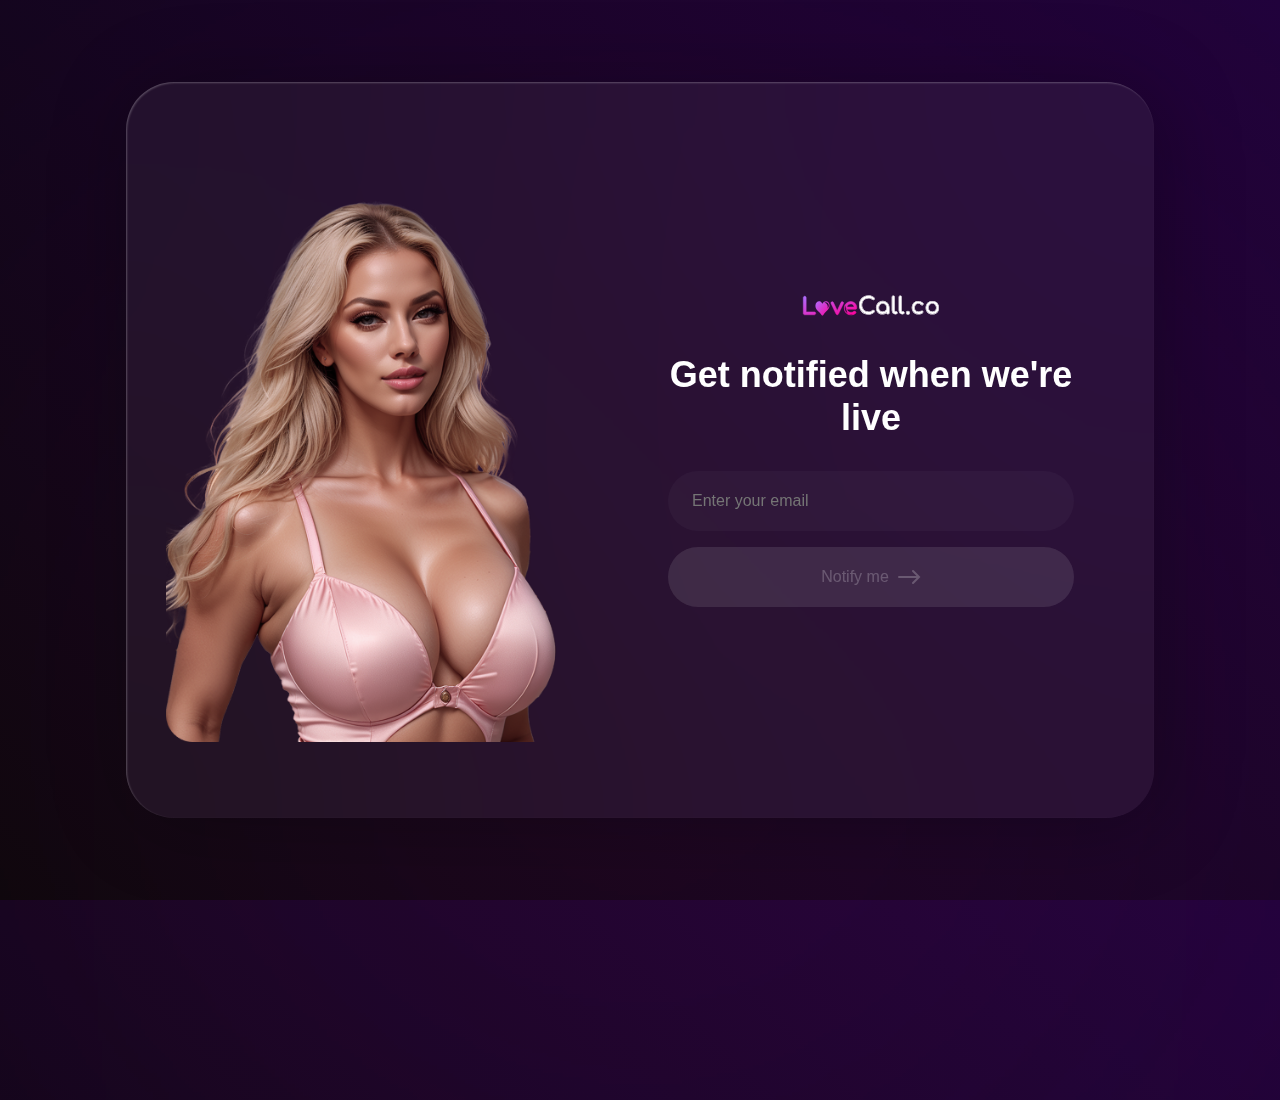
<file: old.html>
<!DOCTYPE html>
<html lang="en">
<head>
  <meta charset="UTF-8" />
  <meta name="theme-color" content="#090809" />
  <meta name="viewport" content="width=device-width, initial-scale=1.0" />
  <title>Coming Soon</title>
  <style>
    * {
      margin: 0;
      padding: 0;
      box-sizing: border-box;
      font-family: -apple-system, BlinkMacSystemFont, 'Segoe UI', Roboto, Oxygen, Ubuntu, Cantarell, sans-serif;
    }

    html, body {
      height: 100%;
      overflow-x: hidden;
    }

    body {
      background: linear-gradient(45deg, rgb(8, 8, 8) 0%, rgb(30, 3, 58) 100%);
      display: flex;
      justify-content: center;
      align-items: center;
    }
    .container2 {
       display: none;
    }

    .container {
      width: min(1028px, 90vw);
      height: min(736px, 90vh);
      background: rgba(255, 255, 255, 0.05);
      border-radius: 48px;
      backdrop-filter: blur(140px);
      display: flex;
      gap: 24px;
      padding: 24px;
      position: relative;
      box-shadow: 6px 6px 82.4px rgba(0, 0, 0, 0.27), inset 1px 1px 2px rgba(255, 255, 255, 0.25);
    }

    .image-section {
      flex: 1;
      border-radius: 32px;
      overflow: visible;
      padding: 16px;
    }

    .image-section img {
      width: 100%;
      height: 100%;
      object-fit: contain;
      object-position: center;
    }

    .content-section {
      flex: 1;
      padding: 48px 56px;
      display: flex;
      flex-direction: column;
      justify-content: center;
      align-items: center;
      gap: 32px;
      text-align: center;
    }

    .header-content {
      display: flex;
      flex-direction: column;
      align-items: center;
      gap: 32px;
    }

    .logo {
      width: 140px;
      height: 28px;
    }

    .title {
      color: white;
      font-size: 36px;
      line-height: 1.2;
    }

    .form-group {
      display: flex;
      flex-direction: column;
      gap: 16px;
      width: 100%;
    }

    .input-field {
      width: 100%;
      height: 60px;
      background: rgba(255, 255, 255, 0.03);
      border: none;
      border-radius: 61px;
      padding: 0 24px;
      color: white;
      font-size: 16px;
    }

    .submit-btn {
      width: 100%;
      height: 60px;
      background: rgba(255, 255, 255, 0.2);
      border: none;
      border-radius: 38px;
      color: rgba(255, 255, 255, 0.5);
      font-size: 16px;
      cursor: pointer;
      display: flex;
      align-items: center;
      justify-content: center;
      gap: 8px;
      transition: all 0.3s ease;
      opacity: 0.5;
    }

    .submit-btn.active {
      opacity: 1;
      background: rgba(37, 207, 97, 0.8);
      color: white;
    }

    .input-field:focus {
      outline: none;
    }

    .blur-effect {
      position: absolute;
      width: min(1126px, 100vw);
      height: min(745px, 100vh);
      background: rgba(242, 16, 168, 0.2);
      border-radius: 50%;
      filter: blur(584px);
      z-index: -1;
      bottom: -200px;
      left: 50%;
      transform: translateX(-50%);
    }

    @media (max-width: 768px) {
      body {
        background: linear-gradient(to bottom, #090809, #28053D);
      }

      .container {
        display: none;
      }

      .container2 {
        display: block;
        width: 100%;
        height: 100vh;
        max-width: 100vw;
        max-height: 100vh;
        padding: 24px;
        border-radius: 0;
        background: transparent;
        backdrop-filter: none;
        box-shadow: none;
        flex-direction: column;
        justify-content: flex-start;
        gap: 32px;
      }

      .content-section2 {
        width: 100%;
        padding: 0;
        display: flex;
        flex-direction: column;
        align-items: center;
      }

      .header-content2 {
        gap: 8px;
        display: flex;
        flex-direction: column;
        align-items: center;
      }

      .logo2 {
        width: 120px;
        height: auto;
        margin: 60px auto;
      }

      .image-section2 {
        width: 100%;
        max-width: 200px;
        height: auto;
        max-height: 450px;
        margin: -20px auto 0;
        border-radius: 0;
        overflow: hidden;
        position: relative;
        padding: 0;
      }

      .image-section2 img {
        width: 100%;
        height: auto;
        object-fit: cover;
        object-position: top center;
      }

      .title2 {
        font-size: 30px;
        margin-top: 20px;
        color: white;
        line-height: 1.2;
        text-align: center;
        max-width: 300px;
      }

      .form-group2 {
        width: 100%;
        max-width: 320px;
        margin: 24px auto 0;
        gap: 16px;
      }

      .input-field2 {
        height: 56px;
        background: rgba(255, 255, 255, 0.1);
        border-radius: 12px;
        padding: 0 20px;
        font-size: 16px;
        color: white;
        border: none;
        width: 100%;
      }

      .input-field2::placeholder {
        color: rgba(255, 255, 255, 0.5);
      }

      .submit-btn2 {
        height: 56px;
        margin: 8px 0 0;
        border-radius: 12px;
        background: rgba(255, 255, 255, 0.1);
        font-size: 16px;
        width: 100%;
        border: none;
        color: rgba(255, 255, 255, 0.5);
        cursor: pointer;
        display: flex;
        align-items: center;
        justify-content: center;
        gap: 8px;
        transition: all 0.3s ease;
        opacity: 0.5;
      }

      .submit-btn2.active {
        background: rgba(255, 255, 255, 0.9);
        color: #1a0033;
        cursor: pointer;
        opacity: 1;
      }

      .blur-effect {
        display: none;
      }
    }

    @supports (padding: env(safe-area-inset-top)) {
      @media (max-width: 768px) {
        .container {
          padding-top: env(safe-area-inset-top);
        }
      }
    }
  </style>
</head>
<body>
  <div class="blur-effect"></div>
  <div class="container">
    <div class="image-section">
      <img src="landingpageimage.png" alt="Featured Image">
    </div>
    <div class="content-section">
      <div class="header-content">
        <img src="Logo.svg" alt="Logo" class="logo">
        <h1 class="title">Get notified when we're live </h1>
      </div>
      <div class="form-group">
        <input type="email" class="input-field" placeholder="Enter your email" oninput="checkInput(this)">
        <button class="submit-btn" disabled onclick="submitEmail(this)">
          <span>Notify me</span>
          <svg width="24" height="24" viewBox="0 0 24 24" fill="none">
            <path d="M2 12l18 0M16 6l6 6-6 6" stroke="currentColor" stroke-width="2" stroke-linecap="round"/>
          </svg>
        </button>
      </div>
    </div>
  </div>
  <div class="container2">
    <div class="content-section2">
      <div class="header-content2">
        <img src="Logo.svg" alt="Logo" class="logo2">
        <div class="image-section2">
          <img src="landingpageimage.png" alt="Featured Image">
        </div>
        <h1 class="title2">Get notified when we're live </h1>
      </div>
      <div class="form-group2">
        <input type="email" class="input-field2" placeholder="Enter your email" oninput="checkInput(this)">
        <button class="submit-btn2" disabled onclick="submitEmail(this)">
          <span>Notify me</span>
          <svg width="24" height="24" viewBox="0 0 24 24" fill="none">
            <path d="M2 12l18 0M16 6l6 6-6 6" stroke="currentColor" stroke-width="2" stroke-linecap="round"/>
          </svg>
        </button>
    </div>
    </div>
  </div>

  <script>
    function checkInput(input) {
      const form = input.closest('.form-group') || input.closest('.form-group2');
      const submitBtn = form?.querySelector('button');
      const isValid = input.value.includes('@') && input.checkValidity();
  
      if (submitBtn) {
        submitBtn.classList.toggle('active', isValid);
        submitBtn.disabled = !isValid;
      }
    }
  
    async function submitEmail(button) {
      const form = button.closest('.form-group') || button.closest('.form-group2');
      const input = form?.querySelector('input');
      const section = button.closest('.content-section') || document.querySelector('.content-section2');
  
      const email = input?.value || '';
      const url = 'https://script.google.com/macros/s/AKfycbxaC5hvIIHRdlpvzxszz6cfEYeH1_dZ9ckhlDOMcUTPlzvr6x7eFPJrMPrNHXDPkMlv/exec';
  
      if (!email || !button) return;
  
      // Add loading state
      const originalHTML = button.innerHTML;
      button.disabled = true;
      button.innerHTML = `
        <span>Submitting...</span>
        <svg width="20" height="20" viewBox="0 0 50 50" fill="none">
          <circle cx="25" cy="25" r="20" stroke="currentColor" stroke-width="4" fill="none" stroke-linecap="round">
            <animateTransform attributeName="transform" type="rotate" from="0 25 25" to="360 25 25" dur="1s" repeatCount="indefinite"/>
          </circle>
        </svg>
      `;
  
      try {
        await fetch(url, {
          method: 'POST',
          mode: 'no-cors',
          cache: 'no-cache',
          headers: { 'Content-Type': 'application/json' },
          body: JSON.stringify({ email })
        });
  
        const desktopSuccess = `
          <div class="header-content">
            <img src="Logo.svg" alt="Logo" class="logo">
            <div style="display: flex; flex-direction: column; gap: 16px; align-items: center;">
              <h1 class="title">Thanks for signing up! 🎉</h1>
              <p style="color: rgba(255,255,255,0.8); font-size: 18px;">We'll notify you as soon as we're live.</p>
            </div>
          </div>
        `;
  
        const mobileSuccess = `
          <div class="content-section2">
            <img src="Logo.svg" alt="Logo" class="logo2">
            <div class="image-section2">
              <img src="landingpageimage.png" alt="Featured Image">
            </div>
            <div style="display: flex; flex-direction: column; gap: 16px; align-items: center;">
              <h1 class="title2">Thanks for signing up! 🎉</h1>
              <p style="color: rgba(255,255,255,0.8); font-size: 18px;">We'll notify you as soon as we're live.</p>
            </div>
          </div>
        `;
  
        if (section?.classList.contains('content-section')) section.innerHTML = desktopSuccess;
        if (section?.classList.contains('content-section2')) section.innerHTML = mobileSuccess;
  
      } catch (error) {
        console.error('Error:', error);
        alert('Sorry, there was an error. Please try again.');
        button.innerHTML = originalHTML;
        button.disabled = false;
      }
    }
  </script>
  
</body>
</html>
</file>
